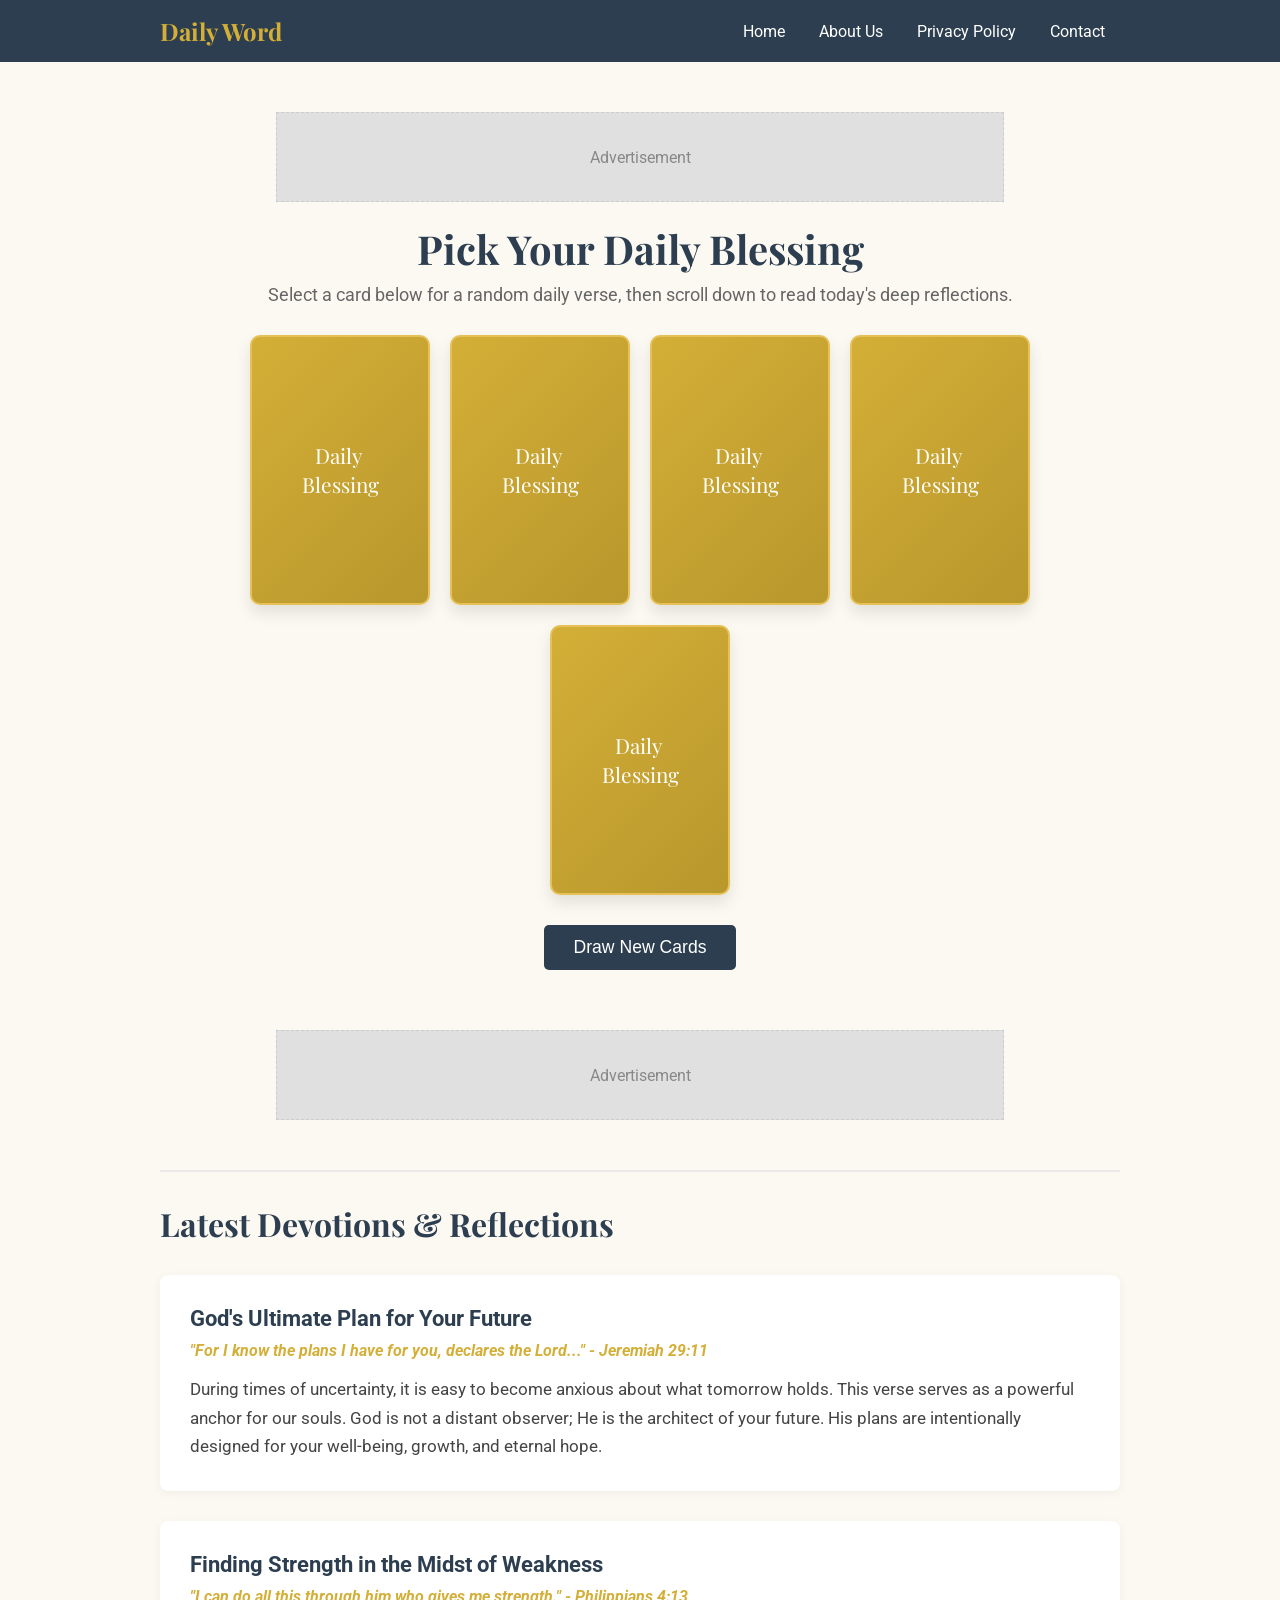
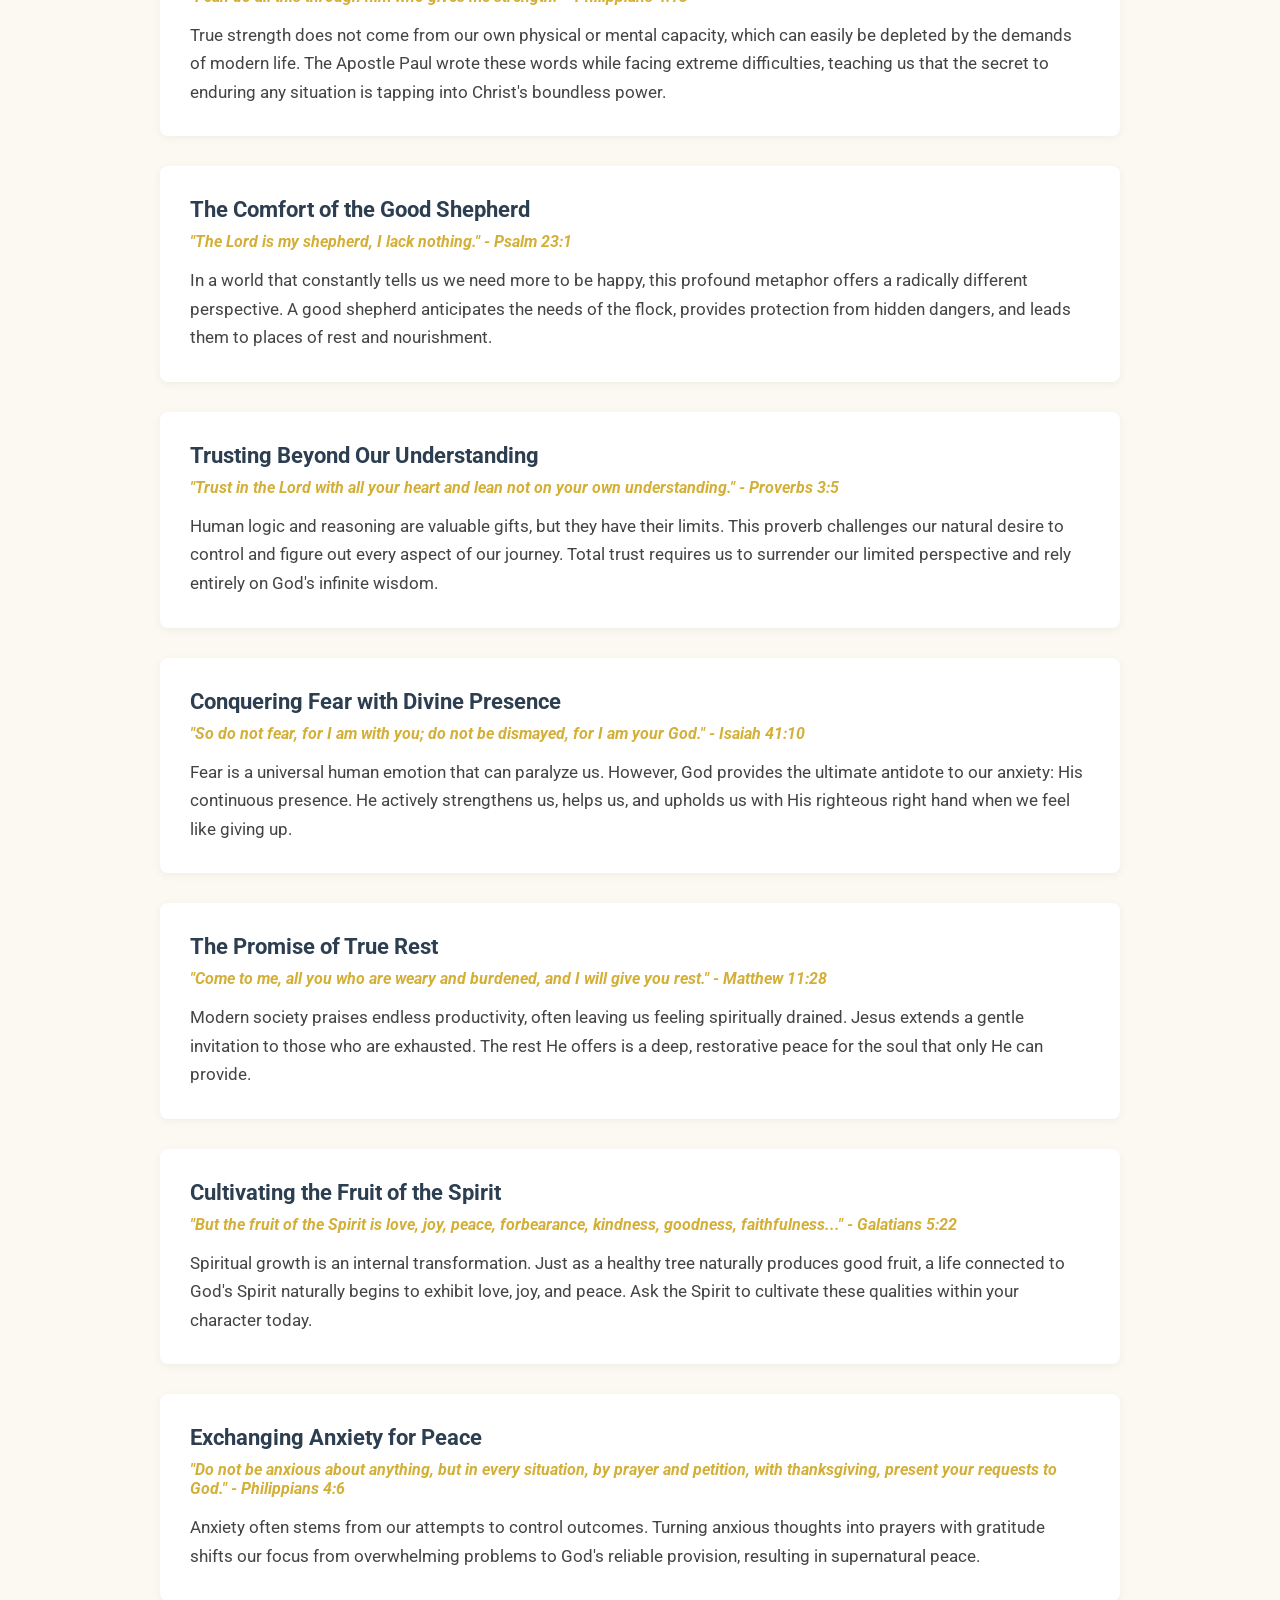
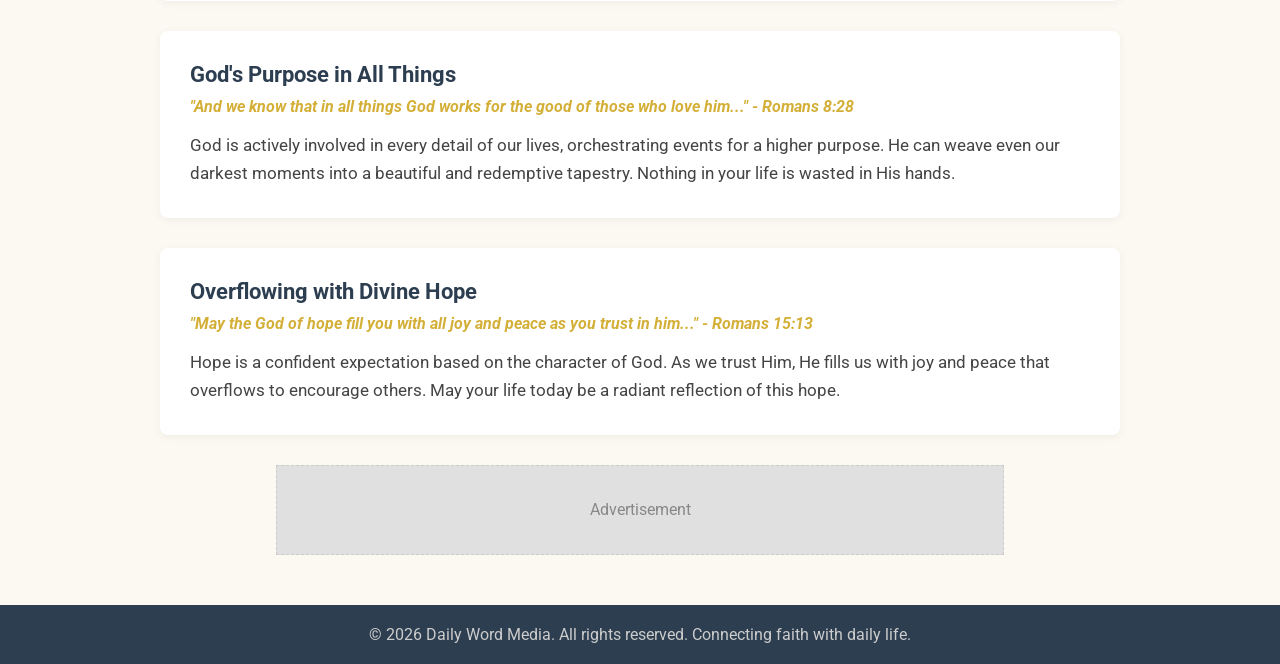
<file: index.html>
<!DOCTYPE html>
<html lang="en">
<head>
    <meta charset="UTF-8">
    <meta name="viewport" content="width=device-width, initial-scale=1.0">
    <title>Daily Word & Devotion | Inspirational Bible Verses</title>
    
    <!-- 구글 애드센스 소유권 확인 메타 태그 -->
    <meta name="google-adsense-account" content="ca-pub-4959214774662841">

    <!-- 구글 애드센스 자동 광고 스크립트 -->
    <script async src="https://pagead2.googlesyndication.com/pagead/js/adsbygoogle.js?client=ca-pub-4959214774662841"
     crossorigin="anonymous"></script>

    <link rel="stylesheet" href="style.css">
    <link href="https://fonts.googleapis.com/css2?family=Playfair+Display:ital,wght@0,400;0,700;1,400&family=Roboto:wght@300;400;700&display=swap" rel="stylesheet">
    
    <meta name="description" content="Start your day with powerful Bible verses and deep daily devotions. Find hope, strength, and blessings for your life.">
    <meta name="google-site-verification" content="google1aadb986c15030ba.html" />
</head>
<body>
    <!-- 명확한 네비게이션 (구글 가이드라인 준수) -->
    <header>
        <div class="header-content">
            <div class="logo">Daily Word</div>
            <nav>
                <a href="index.html">Home</a>
                <a href="about.html">About Us</a>
                <a href="privacy.html">Privacy Policy</a>
                <a href="mailto:your-email@gmail.com">Contact</a>
            </nav>
        </div>
    </header>

    <div class="container">
        <!-- 상단 광고 슬롯 (자동 광고 외에 수동 배너를 넣고 싶을 때 사용) -->
        <div class="ad-slot" id="ad-top">
            <p>Advertisement</p>
            <!-- 여기에 단위별 광고 코드를 추가할 수 있습니다 -->
        </div>

        <!-- 1. 인터랙티브 유저 경험 영역 -->
        <section class="hero-section">
            <h1>Pick Your Daily Blessing</h1>
            <p class="subtitle">Select a card below for a random daily verse, then scroll down to read today's deep reflections.</p>
            
            <div class="cards-wrapper" id="cards-wrapper">
                <!-- JS로 카드 생성됨 -->
            </div>
            <button id="refresh-btn">Draw New Cards</button>
        </section>

        <!-- 중간 광고 슬롯 -->
        <div class="ad-slot" id="ad-mid"><p>Advertisement</p></div>

        <!-- 2. 콘텐츠 영역 -->
        <section class="content-feed">
            <h2>Latest Devotions & Reflections</h2>
            
            <article class="devotion-post">
                <h3>God's Ultimate Plan for Your Future</h3>
                <span class="verse-quote">"For I know the plans I have for you, declares the Lord..." - Jeremiah 29:11</span>
                <p>During times of uncertainty, it is easy to become anxious about what tomorrow holds. This verse serves as a powerful anchor for our souls. God is not a distant observer; He is the architect of your future. His plans are intentionally designed for your well-being, growth, and eternal hope.</p>
            </article>

            <article class="devotion-post">
                <h3>Finding Strength in the Midst of Weakness</h3>
                <span class="verse-quote">"I can do all this through him who gives me strength." - Philippians 4:13</span>
                <p>True strength does not come from our own physical or mental capacity, which can easily be depleted by the demands of modern life. The Apostle Paul wrote these words while facing extreme difficulties, teaching us that the secret to enduring any situation is tapping into Christ's boundless power.</p>
            </article>

            <article class="devotion-post">
                <h3>The Comfort of the Good Shepherd</h3>
                <span class="verse-quote">"The Lord is my shepherd, I lack nothing." - Psalm 23:1</span>
                <p>In a world that constantly tells us we need more to be happy, this profound metaphor offers a radically different perspective. A good shepherd anticipates the needs of the flock, provides protection from hidden dangers, and leads them to places of rest and nourishment.</p>
            </article>

            <article class="devotion-post">
                <h3>Trusting Beyond Our Understanding</h3>
                <span class="verse-quote">"Trust in the Lord with all your heart and lean not on your own understanding." - Proverbs 3:5</span>
                <p>Human logic and reasoning are valuable gifts, but they have their limits. This proverb challenges our natural desire to control and figure out every aspect of our journey. Total trust requires us to surrender our limited perspective and rely entirely on God's infinite wisdom.</p>
            </article>

            <article class="devotion-post">
                <h3>Conquering Fear with Divine Presence</h3>
                <span class="verse-quote">"So do not fear, for I am with you; do not be dismayed, for I am your God." - Isaiah 41:10</span>
                <p>Fear is a universal human emotion that can paralyze us. However, God provides the ultimate antidote to our anxiety: His continuous presence. He actively strengthens us, helps us, and upholds us with His righteous right hand when we feel like giving up.</p>
            </article>

            <article class="devotion-post">
                <h3>The Promise of True Rest</h3>
                <span class="verse-quote">"Come to me, all you who are weary and burdened, and I will give you rest." - Matthew 11:28</span>
                <p>Modern society praises endless productivity, often leaving us feeling spiritually drained. Jesus extends a gentle invitation to those who are exhausted. The rest He offers is a deep, restorative peace for the soul that only He can provide.</p>
            </article>

            <article class="devotion-post">
                <h3>Cultivating the Fruit of the Spirit</h3>
                <span class="verse-quote">"But the fruit of the Spirit is love, joy, peace, forbearance, kindness, goodness, faithfulness..." - Galatians 5:22</span>
                <p>Spiritual growth is an internal transformation. Just as a healthy tree naturally produces good fruit, a life connected to God's Spirit naturally begins to exhibit love, joy, and peace. Ask the Spirit to cultivate these qualities within your character today.</p>
            </article>

            <article class="devotion-post">
                <h3>Exchanging Anxiety for Peace</h3>
                <span class="verse-quote">"Do not be anxious about anything, but in every situation, by prayer and petition, with thanksgiving, present your requests to God." - Philippians 4:6</span>
                <p>Anxiety often stems from our attempts to control outcomes. Turning anxious thoughts into prayers with gratitude shifts our focus from overwhelming problems to God's reliable provision, resulting in supernatural peace.</p>
            </article>

            <article class="devotion-post">
                <h3>God's Purpose in All Things</h3>
                <span class="verse-quote">"And we know that in all things God works for the good of those who love him..." - Romans 8:28</span>
                <p>God is actively involved in every detail of our lives, orchestrating events for a higher purpose. He can weave even our darkest moments into a beautiful and redemptive tapestry. Nothing in your life is wasted in His hands.</p>
            </article>

            <article class="devotion-post">
                <h3>Overflowing with Divine Hope</h3>
                <span class="verse-quote">"May the God of hope fill you with all joy and peace as you trust in him..." - Romans 15:13</span>
                <p>Hope is a confident expectation based on the character of God. As we trust Him, He fills us with joy and peace that overflows to encourage others. May your life today be a radiant reflection of this hope.</p>
            </article>
        </section>

        <!-- 하단 광고 슬롯 -->
        <div class="ad-slot" id="ad-bottom"><p>Advertisement</p></div>
    </div>

    <footer>
        <p>&copy; 2026 Daily Word Media. All rights reserved. Connecting faith with daily life.</p>
    </footer>

    <script src="script.js"></script>
</body>
</html>
</file>
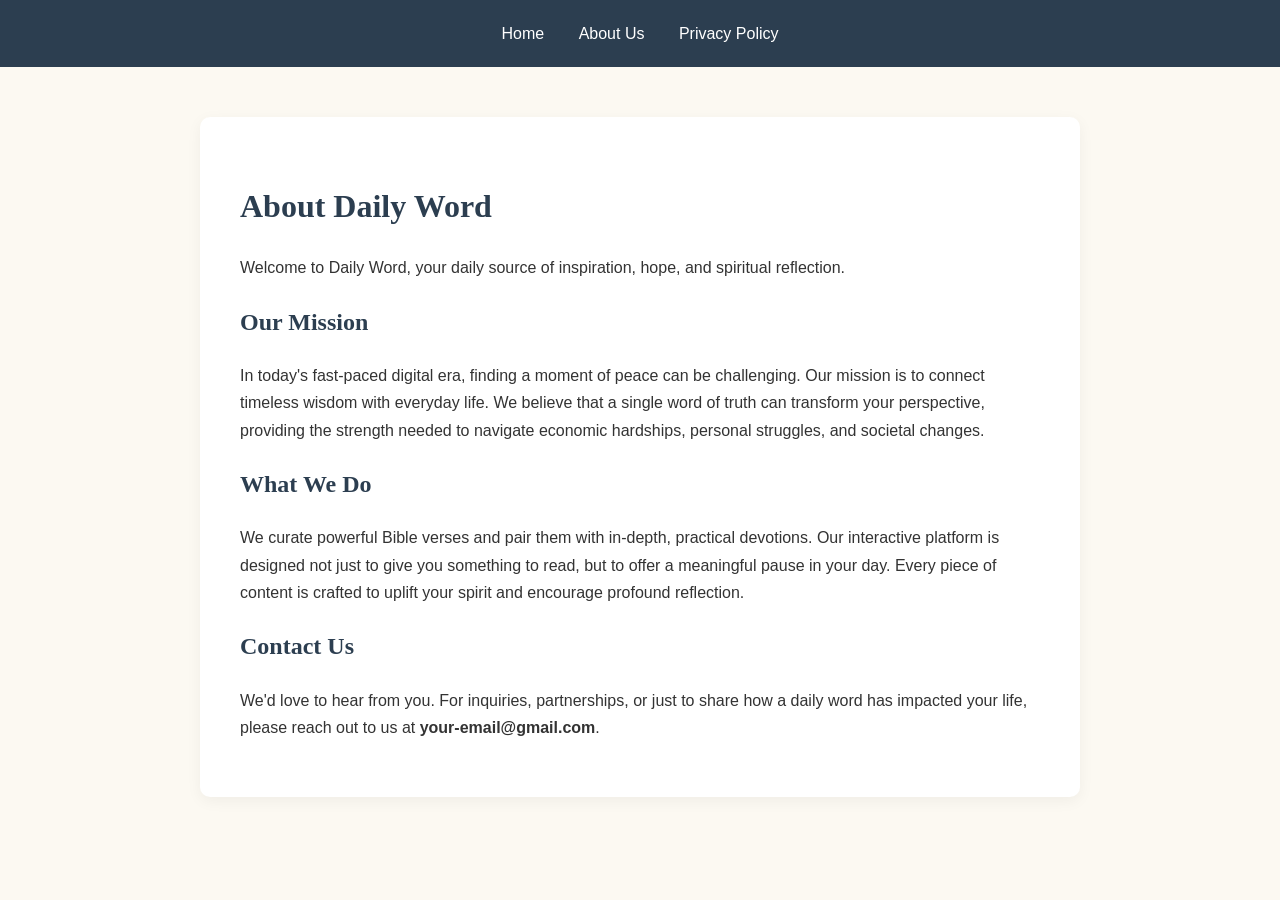
<file: about.html>
<!DOCTYPE html>
<html lang="en">
<head>
    <meta charset="UTF-8">
    <meta name="viewport" content="width=device-width, initial-scale=1.0">
    <title>About Us | Daily Word</title>
    <style>
        body { font-family: 'Roboto', sans-serif; line-height: 1.7; color: #333; background-color: #fcf9f2; margin: 0; }
        header { background-color: #2c3e50; padding: 20px; text-align: center; }
        header a { color: white; text-decoration: none; margin: 0 15px; }
        .container { max-width: 800px; margin: 50px auto; padding: 40px; background: white; border-radius: 10px; box-shadow: 0 4px 15px rgba(0,0,0,0.05); }
        h1, h2 { color: #2c3e50; font-family: 'Playfair Display', serif; }
    </style>
</head>
<body>
    <header>
        <nav>
            <a href="index.html">Home</a>
            <a href="about.html">About Us</a>
            <a href="privacy.html">Privacy Policy</a>
        </nav>
    </header>

    <div class="container">
        <h1>About Daily Word</h1>
        <p>Welcome to Daily Word, your daily source of inspiration, hope, and spiritual reflection.</p>
        
        <h2>Our Mission</h2>
        <p>In today's fast-paced digital era, finding a moment of peace can be challenging. Our mission is to connect timeless wisdom with everyday life. We believe that a single word of truth can transform your perspective, providing the strength needed to navigate economic hardships, personal struggles, and societal changes.</p>
        
        <h2>What We Do</h2>
        <p>We curate powerful Bible verses and pair them with in-depth, practical devotions. Our interactive platform is designed not just to give you something to read, but to offer a meaningful pause in your day. Every piece of content is crafted to uplift your spirit and encourage profound reflection.</p>

        <h2>Contact Us</h2>
        <p>We'd love to hear from you. For inquiries, partnerships, or just to share how a daily word has impacted your life, please reach out to us at <strong>your-email@gmail.com</strong>.</p>
    </div>
</body>
</html>
</file>
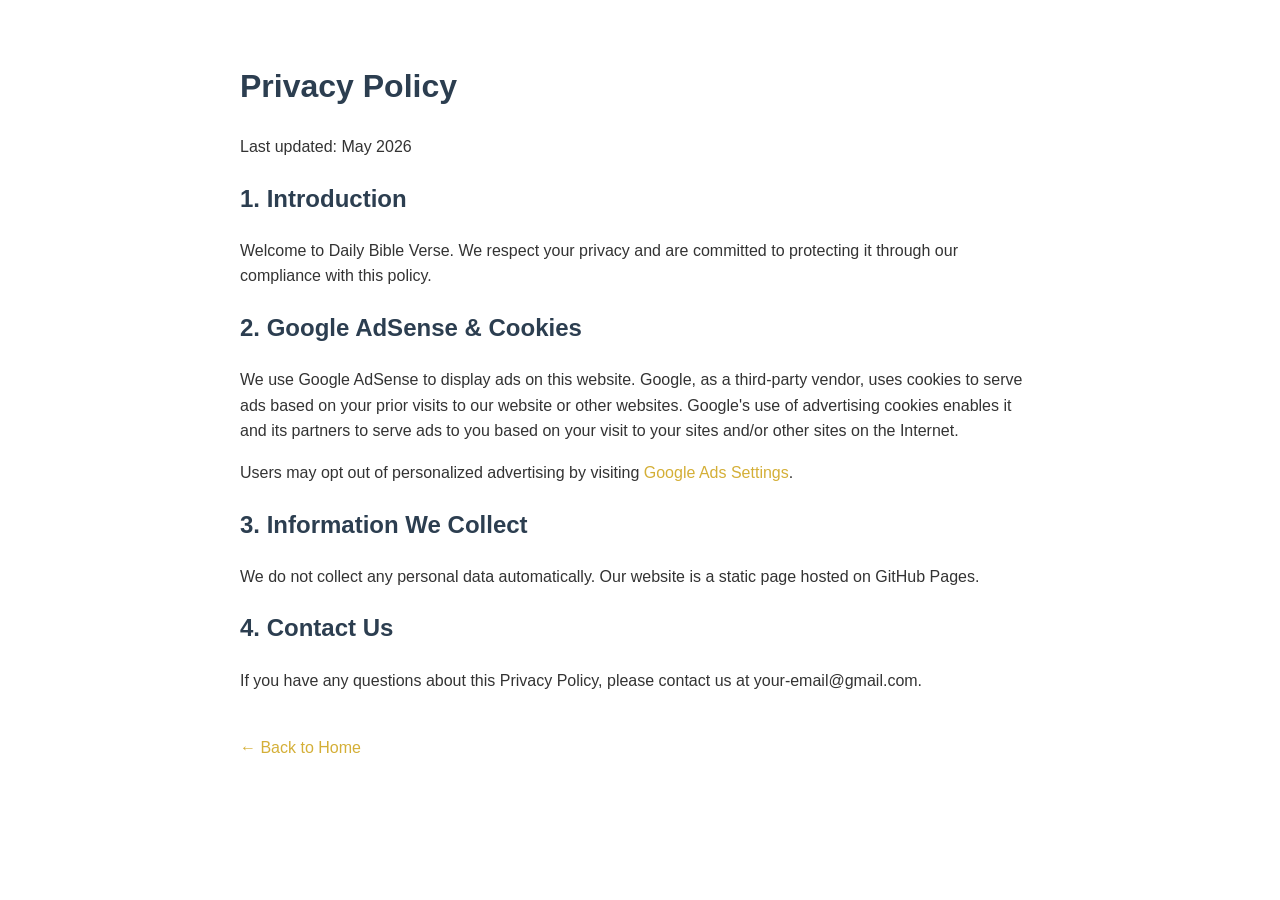
<file: privacy.html>
<!DOCTYPE html>
<html lang="en">
<head>
    <meta charset="UTF-8">
    <meta name="viewport" content="width=device-width, initial-scale=1.0">
    <title>Privacy Policy - Daily Bible Verse</title>
    <style>
        body { font-family: 'Roboto', sans-serif; line-height: 1.6; padding: 40px; max-width: 800px; margin: 0 auto; color: #333; }
        h1, h2 { color: #2c3e50; }
        a { color: #d4af37; text-decoration: none; }
    </style>
</head>
<body>
    <h1>Privacy Policy</h1>
    <p>Last updated: May 2026</p>
    
    <h2>1. Introduction</h2>
    <p>Welcome to Daily Bible Verse. We respect your privacy and are committed to protecting it through our compliance with this policy.</p>

    <h2>2. Google AdSense & Cookies</h2>
    <p>We use Google AdSense to display ads on this website. Google, as a third-party vendor, uses cookies to serve ads based on your prior visits to our website or other websites. Google's use of advertising cookies enables it and its partners to serve ads to you based on your visit to your sites and/or other sites on the Internet.</p>
    <p>Users may opt out of personalized advertising by visiting <a href="https://myadcenter.google.com/" target="_blank">Google Ads Settings</a>.</p>

    <h2>3. Information We Collect</h2>
    <p>We do not collect any personal data automatically. Our website is a static page hosted on GitHub Pages.</p>

    <h2>4. Contact Us</h2>
    <p>If you have any questions about this Privacy Policy, please contact us at your-email@gmail.com.</p>
    
    <br>
    <a href="index.html">&larr; Back to Home</a>
</body>
</html>
</file>
<file: style.css>
* {
    box-sizing: border-box;
    margin: 0;
    padding: 0;
}

body {
    font-family: 'Roboto', sans-serif;
    background-color: #fcf9f2;
    color: #333;
    display: flex;
    flex-direction: column;
    align-items: center;
    min-height: 100vh;
}

/* Header & Nav */
header {
    width: 100%;
    background-color: #2c3e50;
    padding: 15px 0;
    text-align: center;
}

nav a {
    color: white;
    text-decoration: none;
    margin: 0 15px;
    font-size: 1rem;
    font-weight: 400;
}

nav a:hover {
    text-decoration: underline;
}

.container {
    text-align: center;
    max-width: 1000px;
    padding: 30px 20px;
    flex: 1; /* 푸터를 하단에 밀어내기 위함 */
}

h1 {
    font-family: 'Playfair Display', serif;
    font-size: 2.5rem;
    color: #2c3e50;
    margin-bottom: 10px;
}

.subtitle {
    font-size: 1.1rem;
    color: #666;
    margin-bottom: 30px;
}

/* Ad Slots (광고 자리 임시 디자인) */
.ad-slot {
    width: 100%;
    max-width: 728px;
    height: 90px;
    background-color: #e0e0e0;
    margin: 20px auto;
    display: flex;
    justify-content: center;
    align-items: center;
    color: #888;
    border: 1px dashed #ccc;
}

.cards-wrapper {
    display: flex;
    flex-wrap: wrap;
    gap: 20px;
    justify-content: center;
    margin-bottom: 30px;
}

/* Card Styles */
.card-container {
    background-color: transparent;
    width: 180px;
    height: 270px;
    perspective: 1000px;
    cursor: pointer;
}

.card-inner {
    position: relative;
    width: 100%;
    height: 100%;
    text-align: center;
    transition: transform 0.6s;
    transform-style: preserve-3d;
    box-shadow: 0 8px 16px rgba(0,0,0,0.1);
    border-radius: 10px;
}

.card-container.flipped .card-inner {
    transform: rotateY(180deg);
}

.card-front, .card-back {
    position: absolute;
    width: 100%;
    height: 100%;
    backface-visibility: hidden;
    border-radius: 10px;
    display: flex;
    flex-direction: column;
    justify-content: center;
    align-items: center;
    padding: 15px;
}

.card-front {
    background: linear-gradient(135deg, #d4af37 0%, #b8972c 100%);
    color: white;
    font-family: 'Playfair Display', serif;
    font-size: 1.3rem;
    border: 2px solid #e5c158;
}

.card-front::after {
    content: "Daily \A Blessing";
    white-space: pre-wrap;
    line-height: 1.4;
}

.card-back {
    background-color: #ffffff;
    color: #333;
    transform: rotateY(180deg);
    border: 1px solid #ddd;
}

.verse-text {
    font-family: 'Playfair Display', serif;
    font-size: 1rem;
    font-style: italic;
    margin-bottom: 15px;
    line-height: 1.4;
}

.verse-ref {
    font-size: 0.85rem;
    font-weight: bold;
    color: #d4af37;
}

#refresh-btn {
    padding: 12px 30px;
    font-size: 1.1rem;
    background-color: #2c3e50;
    color: white;
    border: none;
    border-radius: 5px;
    cursor: pointer;
    transition: background-color 0.3s;
    margin-bottom: 40px;
}

#refresh-btn:hover {
    background-color: #1a252f;
}

/* Devotion Area (애드센스를 위한 텍스트 영역) */
.devotion-section {
    background-color: white;
    padding: 30px;
    border-radius: 10px;
    box-shadow: 0 4px 12px rgba(0,0,0,0.05);
    margin: 20px auto 40px;
    max-width: 800px;
    text-align: left;
    transition: opacity 0.5s ease-in-out;
}

.devotion-section.hidden {
    display: none;
}

.devotion-section h2 {
    color: #d4af37;
    margin-bottom: 15px;
    font-family: 'Playfair Display', serif;
}

.devotion-section h3 {
    font-size: 1.2rem;
    color: #2c3e50;
    margin-bottom: 15px;
    font-style: italic;
}

.devotion-section p {
    font-size: 1.05rem;
    line-height: 1.6;
    color: #444;
}

/* Footer */
footer {
    width: 100%;
    background-color: #2c3e50;
    color: #ccc;
    text-align: center;
    padding: 20px 0;
    margin-top: auto;
}

/* Mobile Responsiveness */
@media (max-width: 768px) {
    .ad-slot { height: 50px; }
    .card-container { width: 140px; height: 210px; }
    .verse-text { font-size: 0.9rem; }
}
/* Header Layout Update */
.header-content {
    display: flex;
    justify-content: space-between;
    align-items: center;
    max-width: 1000px;
    margin: 0 auto;
    padding: 0 20px;
}
.logo {
    font-family: 'Playfair Display', serif;
    font-size: 1.5rem;
    font-weight: bold;
    color: #d4af37;
}

/* Content Feed for SEO */
.content-feed {
    text-align: left;
    margin-top: 50px;
    border-top: 2px solid #eaeaea;
    padding-top: 30px;
}
.content-feed h2 {
    font-family: 'Playfair Display', serif;
    color: #2c3e50;
    margin-bottom: 30px;
    font-size: 2rem;
}
.devotion-post {
    background: white;
    padding: 30px;
    border-radius: 8px;
    box-shadow: 0 2px 10px rgba(0,0,0,0.05);
    margin-bottom: 30px;
}
.devotion-post h3 {
    color: #2c3e50;
    font-size: 1.4rem;
    margin-bottom: 10px;
}
.verse-quote {
    display: block;
    font-style: italic;
    color: #d4af37;
    font-weight: bold;
    margin-bottom: 15px;
}
.devotion-post p {
    font-size: 1.05rem;
    line-height: 1.7;
    color: #444;
}
</file>
